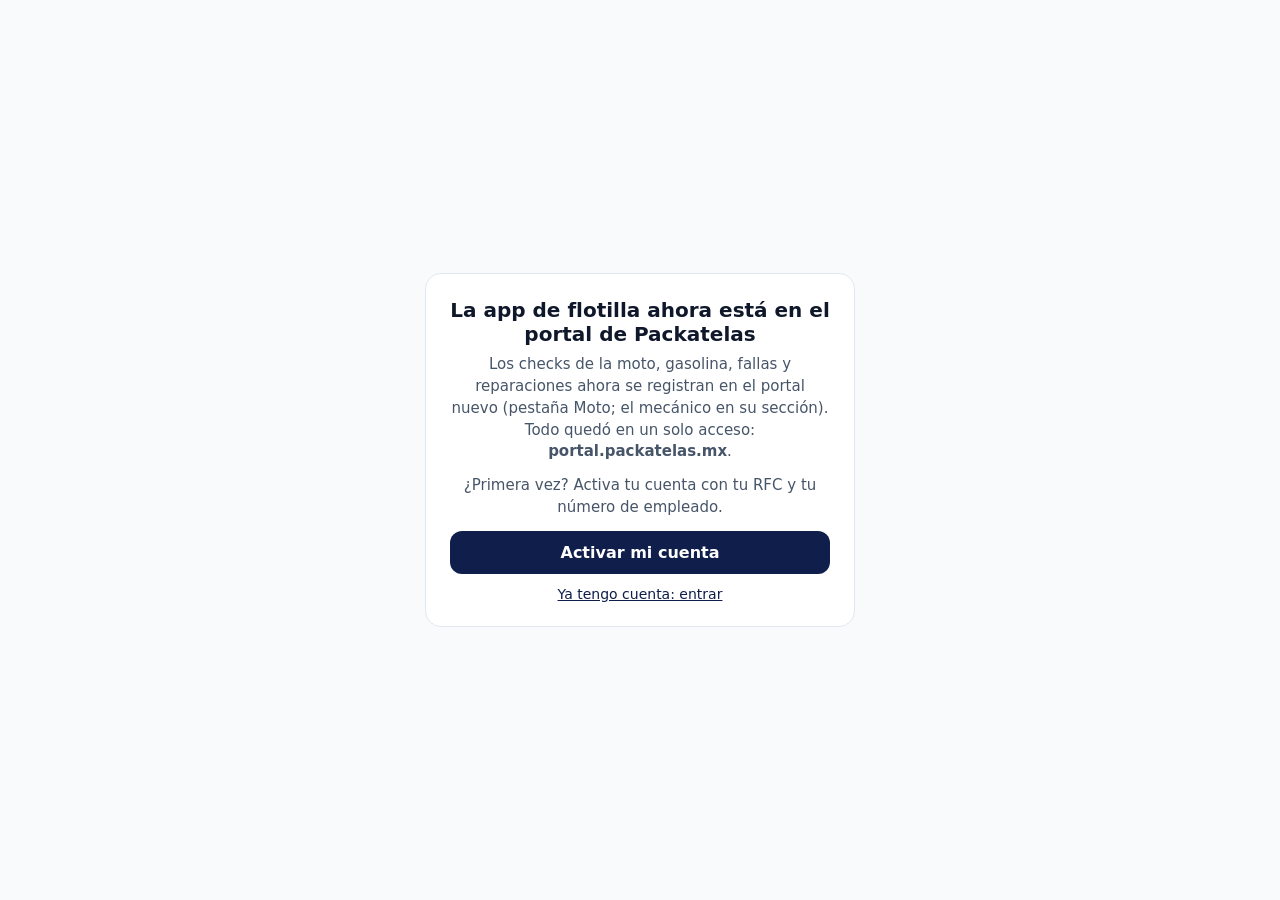
<file: index.html>
<!doctype html>
<html lang="es">
<head>
  <meta charset="utf-8">
  <meta name="viewport" content="width=device-width, initial-scale=1">
  <title>La app de flotilla se mudó · Packatelas</title>
  <style>
    :root { color-scheme: light; }
    body { margin: 0; min-height: 100dvh; display: grid; place-items: center; background: #f8fafc; font-family: system-ui, sans-serif; color: #0f172a; padding: 16px; box-sizing: border-box; }
    main { max-width: 380px; background: #fff; border: 1px solid #e2e8f0; border-radius: 16px; padding: 24px; text-align: center; }
    h1 { font-size: 20px; margin: 0 0 8px; }
    p { color: #475569; font-size: 15px; line-height: 1.45; margin: 0 0 12px; }
    a.btn { display: block; background: #0f1e4a; color: #fff; text-decoration: none; padding: 12px; border-radius: 12px; font-weight: 600; margin-top: 8px; }
    a.sec { display: block; color: #0f1e4a; margin-top: 12px; font-size: 14px; }
  </style>
</head>
<body>
  <main>
    <h1>La app de flotilla ahora está en el portal de Packatelas</h1>
    <p>Los checks de la moto, gasolina, fallas y reparaciones ahora se registran en el portal nuevo (pestaña Moto; el mecánico en su sección). Todo quedó en un solo acceso: <strong>portal.packatelas.mx</strong>.</p>
    <p>¿Primera vez? Activa tu cuenta con tu RFC y tu número de empleado.</p>
    <a class="btn" href="https://portal.packatelas.mx/acceso/empleado">Activar mi cuenta</a>
    <a class="sec" href="https://portal.packatelas.mx/login">Ya tengo cuenta: entrar</a>
  </main>
  <script>
    if ('serviceWorker' in navigator) navigator.serviceWorker.getRegistrations().then(rs => rs.forEach(r => r.unregister()));
  </script>
</body>
</html>
</file>
